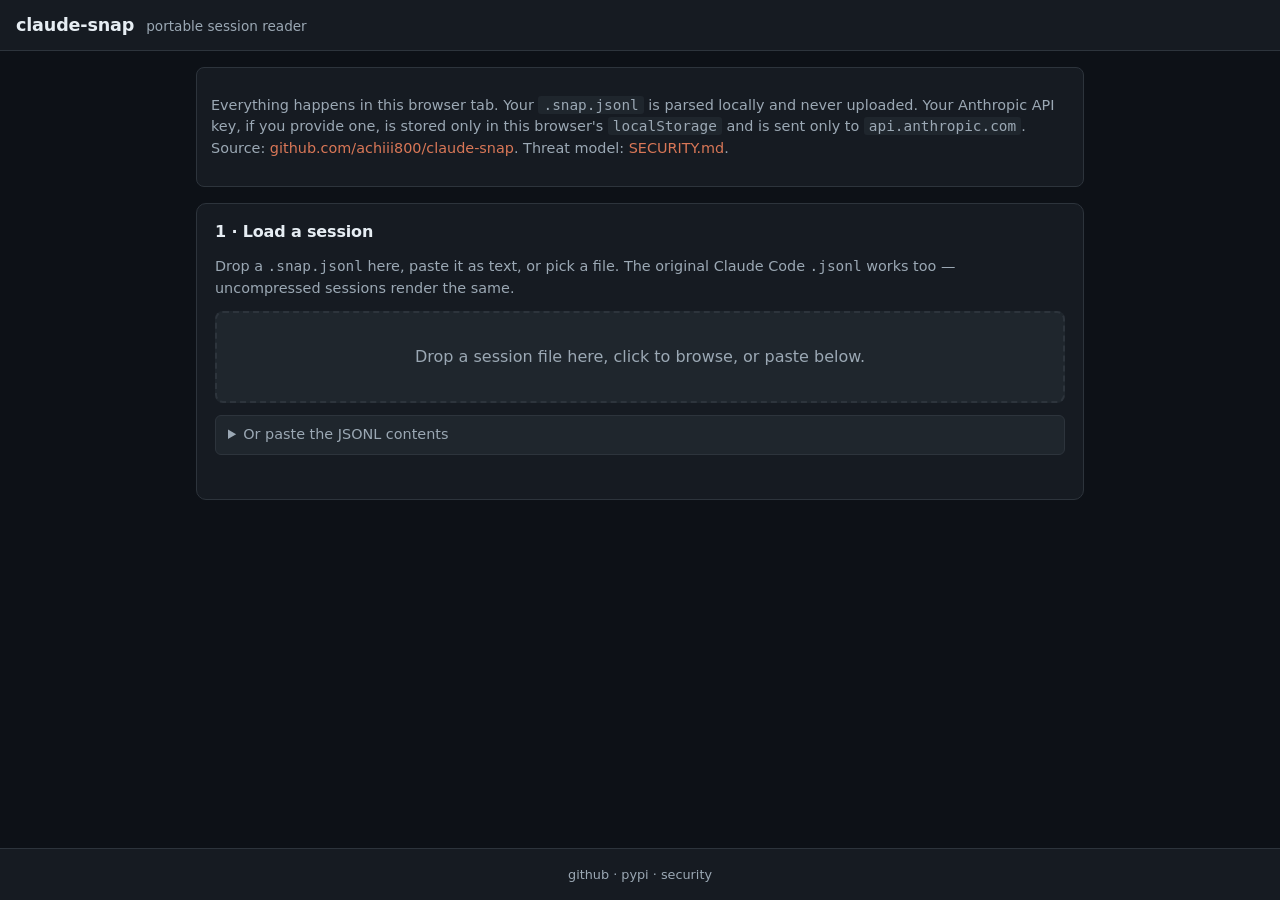
<file: docs/index.html>
<!DOCTYPE html>
<html lang="en">
<head>
  <meta charset="UTF-8">
  <meta name="viewport" content="width=device-width, initial-scale=1, viewport-fit=cover">
  <meta name="theme-color" content="#0d1117">
  <meta name="description" content="claude-snap PWA — drop a Claude Code session snapshot into a portable client. Read the conversation, ask follow-ups, on any device.">

  <meta http-equiv="Content-Security-Policy" content="default-src 'none'; script-src 'self'; style-src 'self'; connect-src https://api.anthropic.com; img-src 'self' data:; font-src 'self'; manifest-src 'self'; worker-src 'self'; base-uri 'self'; form-action 'self'; frame-ancestors 'none'; object-src 'none'; upgrade-insecure-requests">
  <meta http-equiv="Strict-Transport-Security" content="max-age=63072000; includeSubDomains; preload">
  <meta http-equiv="X-Content-Type-Options" content="nosniff">
  <meta http-equiv="Referrer-Policy" content="no-referrer">
  <meta http-equiv="Permissions-Policy" content="geolocation=(), camera=(), microphone=(), payment=(), usb=(), interest-cohort=()">

  <title>claude-snap</title>

  <link rel="manifest" href="./manifest.json">
  <link rel="icon" type="image/png" sizes="192x192" href="./icon-192.png">
  <link rel="apple-touch-icon" href="./icon-192.png">
  <link rel="stylesheet" href="./styles.css">
</head>
<body>
  <header>
    <div class="brand">
      <strong>claude-snap</strong>
      <span class="tag">portable session reader</span>
    </div>
    <button id="forget-key-btn" type="button" class="ghost hidden" title="Remove your API key from this browser">Forget key</button>
  </header>

  <main id="app">
    <section id="security-banner" class="banner">
      <p>
        Everything happens in this browser tab. Your <code>.snap.jsonl</code> is parsed locally and never uploaded.
        Your Anthropic API key, if you provide one, is stored only in this browser's <code>localStorage</code> and is sent only to <code>api.anthropic.com</code>.
        Source: <a href="https://github.com/achiii800/claude-snap" rel="noopener">github.com/achiii800/claude-snap</a>.
        Threat model: <a href="https://github.com/achiii800/claude-snap/blob/main/docs/SECURITY.md" rel="noopener">SECURITY.md</a>.
      </p>
    </section>

    <section id="upload" class="card">
      <h2>1 &middot; Load a session</h2>
      <p class="hint">Drop a <code>.snap.jsonl</code> here, paste it as text, or pick a file. The original Claude Code <code>.jsonl</code> works too — uncompressed sessions render the same.</p>
      <div id="dropzone" class="dropzone" tabindex="0" role="button" aria-label="Upload .snap.jsonl">
        <input type="file" id="file-input" accept=".jsonl,.snap.jsonl,application/x-ndjson,application/json,text/plain" hidden>
        <p>Drop a session file here, click to browse, or paste below.</p>
      </div>
      <details>
        <summary>Or paste the JSONL contents</summary>
        <textarea id="paste-area" rows="6" placeholder="Paste .snap.jsonl or .jsonl text here…" spellcheck="false" autocapitalize="off" autocorrect="off"></textarea>
        <button id="paste-load-btn" type="button">Load pasted text</button>
      </details>
      <p id="load-status" class="status" aria-live="polite"></p>
    </section>

    <section id="transcript-section" class="card hidden">
      <h2>2 &middot; Transcript</h2>
      <p class="hint">Read-only view of the unpacked session. The receiver-side has no executor — you can read, ideate, and ask follow-ups, not Edit / Write / Bash.</p>
      <div id="transcript-meta" class="meta"></div>
      <div id="transcript" class="transcript"></div>
    </section>

    <section id="chat-section" class="card hidden">
      <h2>3 &middot; Continue the conversation</h2>
      <p class="hint">Ask a follow-up. The full unpacked session is sent as context to <code>api.anthropic.com</code> using the API key stored only in this browser.</p>

      <div id="key-row" class="key-row">
        <label for="api-key-input">Anthropic API key</label>
        <input type="password" id="api-key-input" autocomplete="off" placeholder="sk-ant-…" spellcheck="false" autocapitalize="off">
        <label class="checkbox">
          <input type="checkbox" id="remember-key"> Remember in this browser
        </label>
        <select id="model-select" aria-label="Model">
          <option value="claude-opus-4-7">claude-opus-4-7</option>
          <option value="claude-sonnet-4-6" selected>claude-sonnet-4-6</option>
          <option value="claude-haiku-4-5-20251001">claude-haiku-4-5</option>
        </select>
      </div>

      <textarea id="user-input" rows="4" placeholder="Pick up where the laptop session left off…" spellcheck="false" autocapitalize="sentences"></textarea>
      <div class="row">
        <button id="send-btn" type="button">Ask Claude</button>
        <span id="chat-status" class="status" aria-live="polite"></span>
      </div>

      <div id="chat-log" class="chat-log"></div>
    </section>
  </main>

  <footer>
    <a href="https://github.com/achiii800/claude-snap" rel="noopener">github</a>
    &middot;
    <a href="https://pypi.org/project/claude-snap/" rel="noopener">pypi</a>
    &middot;
    <a href="https://github.com/achiii800/claude-snap/blob/main/docs/SECURITY.md" rel="noopener">security</a>
  </footer>

  <script type="module" src="./app.js"></script>
</body>
</html>
</file>
<file: docs/styles.css>
/* claude-snap PWA — minimal, dark-by-default. No external fonts; system stack. */

:root {
  color-scheme: dark light;
  --bg: #0d1117;
  --surface: #161b22;
  --surface-2: #1f262d;
  --border: #2d343c;
  --text: #e6edf3;
  --muted: #9ba8b4;
  --accent: #d97757;
  --accent-text: #1a1a1a;
  --user: #2d3a4a;
  --assistant: #2a2218;
  --error: #f85149;
  --ok: #3fb950;
}

* {
  box-sizing: border-box;
}

html, body {
  margin: 0;
  padding: 0;
  background: var(--bg);
  color: var(--text);
  font: 16px/1.5 -apple-system, BlinkMacSystemFont, "Segoe UI", system-ui, sans-serif;
  -webkit-font-smoothing: antialiased;
}

body {
  min-height: 100dvh;
  display: flex;
  flex-direction: column;
  padding: env(safe-area-inset-top) env(safe-area-inset-right) env(safe-area-inset-bottom) env(safe-area-inset-left);
}

header {
  display: flex;
  align-items: center;
  justify-content: space-between;
  padding: 12px 16px;
  border-bottom: 1px solid var(--border);
  background: var(--surface);
  position: sticky;
  top: 0;
  z-index: 10;
}

.brand {
  display: flex;
  align-items: baseline;
  gap: 12px;
}

.brand strong {
  font-size: 1.1rem;
  letter-spacing: -0.01em;
}

.brand .tag {
  color: var(--muted);
  font-size: 0.85rem;
}

main {
  flex: 1;
  width: 100%;
  max-width: 920px;
  margin: 0 auto;
  padding: 16px;
  display: flex;
  flex-direction: column;
  gap: 16px;
}

.banner {
  background: var(--surface);
  border: 1px solid var(--border);
  border-radius: 8px;
  padding: 12px 14px;
  font-size: 0.9rem;
  color: var(--muted);
}

.banner code {
  background: var(--surface-2);
  padding: 1px 5px;
  border-radius: 3px;
}

.banner a {
  color: var(--accent);
  text-decoration: none;
}

.banner a:hover {
  text-decoration: underline;
}

.card {
  background: var(--surface);
  border: 1px solid var(--border);
  border-radius: 10px;
  padding: 16px 18px;
  display: flex;
  flex-direction: column;
  gap: 12px;
}

.card h2 {
  margin: 0;
  font-size: 1rem;
  font-weight: 600;
  color: var(--text);
  letter-spacing: -0.01em;
}

.hint {
  margin: 0;
  color: var(--muted);
  font-size: 0.9rem;
}

.dropzone {
  border: 2px dashed var(--border);
  border-radius: 8px;
  padding: 32px 16px;
  text-align: center;
  cursor: pointer;
  color: var(--muted);
  background: var(--surface-2);
  outline: none;
  transition: border-color 0.15s ease, background 0.15s ease;
}

.dropzone:focus-visible,
.dropzone:hover {
  border-color: var(--accent);
  color: var(--text);
}

.dropzone.dragover {
  border-color: var(--accent);
  background: rgba(217, 119, 87, 0.08);
}

.dropzone p {
  margin: 0;
}

details {
  background: var(--surface-2);
  border: 1px solid var(--border);
  border-radius: 6px;
  padding: 8px 12px;
}

details > summary {
  cursor: pointer;
  font-size: 0.9rem;
  color: var(--muted);
}

details textarea {
  margin-top: 10px;
  width: 100%;
  min-height: 100px;
  font-family: ui-monospace, SFMono-Regular, "SF Mono", Consolas, Menlo, monospace;
  font-size: 0.85rem;
  background: var(--bg);
  color: var(--text);
  border: 1px solid var(--border);
  border-radius: 4px;
  padding: 8px;
  resize: vertical;
}

textarea {
  width: 100%;
  font-family: ui-monospace, SFMono-Regular, "SF Mono", Consolas, Menlo, monospace;
  font-size: 0.9rem;
  background: var(--bg);
  color: var(--text);
  border: 1px solid var(--border);
  border-radius: 6px;
  padding: 10px;
  resize: vertical;
}

button {
  background: var(--accent);
  color: var(--accent-text);
  border: 0;
  border-radius: 6px;
  padding: 8px 14px;
  font-size: 0.9rem;
  font-weight: 600;
  cursor: pointer;
  font-family: inherit;
}

button:hover { filter: brightness(1.05); }
button:disabled { opacity: 0.5; cursor: not-allowed; }

button.ghost {
  background: transparent;
  color: var(--muted);
  border: 1px solid var(--border);
}

button.ghost:hover {
  color: var(--text);
}

.status {
  margin: 0;
  font-size: 0.85rem;
  color: var(--muted);
  min-height: 1.2em;
}

.status[data-kind="error"] { color: var(--error); }
.status[data-kind="ok"]    { color: var(--ok); }

.row {
  display: flex;
  align-items: center;
  gap: 12px;
}

.key-row {
  display: grid;
  grid-template-columns: auto 1fr auto auto;
  gap: 10px;
  align-items: center;
}

.key-row label {
  font-size: 0.85rem;
  color: var(--muted);
}

.key-row input[type="password"] {
  font-family: ui-monospace, SFMono-Regular, "SF Mono", Consolas, Menlo, monospace;
  background: var(--bg);
  color: var(--text);
  border: 1px solid var(--border);
  border-radius: 6px;
  padding: 8px 10px;
  font-size: 0.9rem;
}

.checkbox {
  display: flex;
  align-items: center;
  gap: 6px;
}

select {
  background: var(--bg);
  color: var(--text);
  border: 1px solid var(--border);
  border-radius: 6px;
  padding: 8px 10px;
  font-family: inherit;
  font-size: 0.9rem;
}

.transcript,
.chat-log {
  display: flex;
  flex-direction: column;
  gap: 10px;
  max-height: 60vh;
  overflow-y: auto;
  padding: 4px;
}

.bubble {
  background: var(--surface-2);
  border: 1px solid var(--border);
  border-radius: 8px;
  padding: 10px 12px;
}

.bubble.role-user      { background: var(--user); }
.bubble.role-assistant { background: var(--assistant); }

.bubble .role {
  font-size: 0.75rem;
  text-transform: lowercase;
  color: var(--muted);
  margin-bottom: 4px;
}

.bubble .body {
  margin: 0;
  white-space: pre-wrap;
  word-break: break-word;
  font-family: inherit;
  font-size: 0.95rem;
  line-height: 1.5;
}

.meta {
  font-size: 0.85rem;
  color: var(--muted);
}

.meta p {
  margin: 0;
}

footer {
  text-align: center;
  padding: 16px;
  font-size: 0.8rem;
  color: var(--muted);
  border-top: 1px solid var(--border);
  background: var(--surface);
}

footer a {
  color: var(--muted);
  text-decoration: none;
}

footer a:hover {
  color: var(--text);
  text-decoration: underline;
}

.hidden { display: none !important; }

@media (max-width: 600px) {
  .key-row {
    grid-template-columns: 1fr;
  }
  .card {
    padding: 12px;
  }
}
</file>
<file: claude_snap/web/styles.css>
/* claude-snap PWA — minimal, dark-by-default. No external fonts; system stack. */

:root {
  color-scheme: dark light;
  --bg: #0d1117;
  --surface: #161b22;
  --surface-2: #1f262d;
  --border: #2d343c;
  --text: #e6edf3;
  --muted: #9ba8b4;
  --accent: #d97757;
  --accent-text: #1a1a1a;
  --user: #2d3a4a;
  --assistant: #2a2218;
  --error: #f85149;
  --ok: #3fb950;
}

* {
  box-sizing: border-box;
}

html, body {
  margin: 0;
  padding: 0;
  background: var(--bg);
  color: var(--text);
  font: 16px/1.5 -apple-system, BlinkMacSystemFont, "Segoe UI", system-ui, sans-serif;
  -webkit-font-smoothing: antialiased;
}

body {
  min-height: 100dvh;
  display: flex;
  flex-direction: column;
  padding: env(safe-area-inset-top) env(safe-area-inset-right) env(safe-area-inset-bottom) env(safe-area-inset-left);
}

header {
  display: flex;
  align-items: center;
  justify-content: space-between;
  padding: 12px 16px;
  border-bottom: 1px solid var(--border);
  background: var(--surface);
  position: sticky;
  top: 0;
  z-index: 10;
}

.brand {
  display: flex;
  align-items: baseline;
  gap: 12px;
}

.brand strong {
  font-size: 1.1rem;
  letter-spacing: -0.01em;
}

.brand .tag {
  color: var(--muted);
  font-size: 0.85rem;
}

main {
  flex: 1;
  width: 100%;
  max-width: 920px;
  margin: 0 auto;
  padding: 16px;
  display: flex;
  flex-direction: column;
  gap: 16px;
}

.banner {
  background: var(--surface);
  border: 1px solid var(--border);
  border-radius: 8px;
  padding: 12px 14px;
  font-size: 0.9rem;
  color: var(--muted);
}

.banner code {
  background: var(--surface-2);
  padding: 1px 5px;
  border-radius: 3px;
}

.banner a {
  color: var(--accent);
  text-decoration: none;
}

.banner a:hover {
  text-decoration: underline;
}

.card {
  background: var(--surface);
  border: 1px solid var(--border);
  border-radius: 10px;
  padding: 16px 18px;
  display: flex;
  flex-direction: column;
  gap: 12px;
}

.card h2 {
  margin: 0;
  font-size: 1rem;
  font-weight: 600;
  color: var(--text);
  letter-spacing: -0.01em;
}

.hint {
  margin: 0;
  color: var(--muted);
  font-size: 0.9rem;
}

.dropzone {
  border: 2px dashed var(--border);
  border-radius: 8px;
  padding: 32px 16px;
  text-align: center;
  cursor: pointer;
  color: var(--muted);
  background: var(--surface-2);
  outline: none;
  transition: border-color 0.15s ease, background 0.15s ease;
}

.dropzone:focus-visible,
.dropzone:hover {
  border-color: var(--accent);
  color: var(--text);
}

.dropzone.dragover {
  border-color: var(--accent);
  background: rgba(217, 119, 87, 0.08);
}

.dropzone p {
  margin: 0;
}

details {
  background: var(--surface-2);
  border: 1px solid var(--border);
  border-radius: 6px;
  padding: 8px 12px;
}

details > summary {
  cursor: pointer;
  font-size: 0.9rem;
  color: var(--muted);
}

details textarea {
  margin-top: 10px;
  width: 100%;
  min-height: 100px;
  font-family: ui-monospace, SFMono-Regular, "SF Mono", Consolas, Menlo, monospace;
  font-size: 0.85rem;
  background: var(--bg);
  color: var(--text);
  border: 1px solid var(--border);
  border-radius: 4px;
  padding: 8px;
  resize: vertical;
}

textarea {
  width: 100%;
  font-family: ui-monospace, SFMono-Regular, "SF Mono", Consolas, Menlo, monospace;
  font-size: 0.9rem;
  background: var(--bg);
  color: var(--text);
  border: 1px solid var(--border);
  border-radius: 6px;
  padding: 10px;
  resize: vertical;
}

button {
  background: var(--accent);
  color: var(--accent-text);
  border: 0;
  border-radius: 6px;
  padding: 8px 14px;
  font-size: 0.9rem;
  font-weight: 600;
  cursor: pointer;
  font-family: inherit;
}

button:hover { filter: brightness(1.05); }
button:disabled { opacity: 0.5; cursor: not-allowed; }

button.ghost {
  background: transparent;
  color: var(--muted);
  border: 1px solid var(--border);
}

button.ghost:hover {
  color: var(--text);
}

.status {
  margin: 0;
  font-size: 0.85rem;
  color: var(--muted);
  min-height: 1.2em;
}

.status[data-kind="error"] { color: var(--error); }
.status[data-kind="ok"]    { color: var(--ok); }

.row {
  display: flex;
  align-items: center;
  gap: 12px;
}

.key-row {
  display: grid;
  grid-template-columns: auto 1fr auto auto;
  gap: 10px;
  align-items: center;
}

.key-row label {
  font-size: 0.85rem;
  color: var(--muted);
}

.key-row input[type="password"] {
  font-family: ui-monospace, SFMono-Regular, "SF Mono", Consolas, Menlo, monospace;
  background: var(--bg);
  color: var(--text);
  border: 1px solid var(--border);
  border-radius: 6px;
  padding: 8px 10px;
  font-size: 0.9rem;
}

.checkbox {
  display: flex;
  align-items: center;
  gap: 6px;
}

select {
  background: var(--bg);
  color: var(--text);
  border: 1px solid var(--border);
  border-radius: 6px;
  padding: 8px 10px;
  font-family: inherit;
  font-size: 0.9rem;
}

.transcript,
.chat-log {
  display: flex;
  flex-direction: column;
  gap: 10px;
  max-height: 60vh;
  overflow-y: auto;
  padding: 4px;
}

.bubble {
  background: var(--surface-2);
  border: 1px solid var(--border);
  border-radius: 8px;
  padding: 10px 12px;
}

.bubble.role-user      { background: var(--user); }
.bubble.role-assistant { background: var(--assistant); }

.bubble .role {
  font-size: 0.75rem;
  text-transform: lowercase;
  color: var(--muted);
  margin-bottom: 4px;
}

.bubble .body {
  margin: 0;
  white-space: pre-wrap;
  word-break: break-word;
  font-family: inherit;
  font-size: 0.95rem;
  line-height: 1.5;
}

.meta {
  font-size: 0.85rem;
  color: var(--muted);
}

.meta p {
  margin: 0;
}

footer {
  text-align: center;
  padding: 16px;
  font-size: 0.8rem;
  color: var(--muted);
  border-top: 1px solid var(--border);
  background: var(--surface);
}

footer a {
  color: var(--muted);
  text-decoration: none;
}

footer a:hover {
  color: var(--text);
  text-decoration: underline;
}

.hidden { display: none !important; }

.optional {
  color: var(--muted);
  font-size: 0.85rem;
  font-weight: 400;
  margin-left: 6px;
}

.hint strong { color: var(--text); }

@media (max-width: 600px) {
  .key-row {
    grid-template-columns: 1fr;
  }
  .card {
    padding: 12px;
  }
}
</file>
